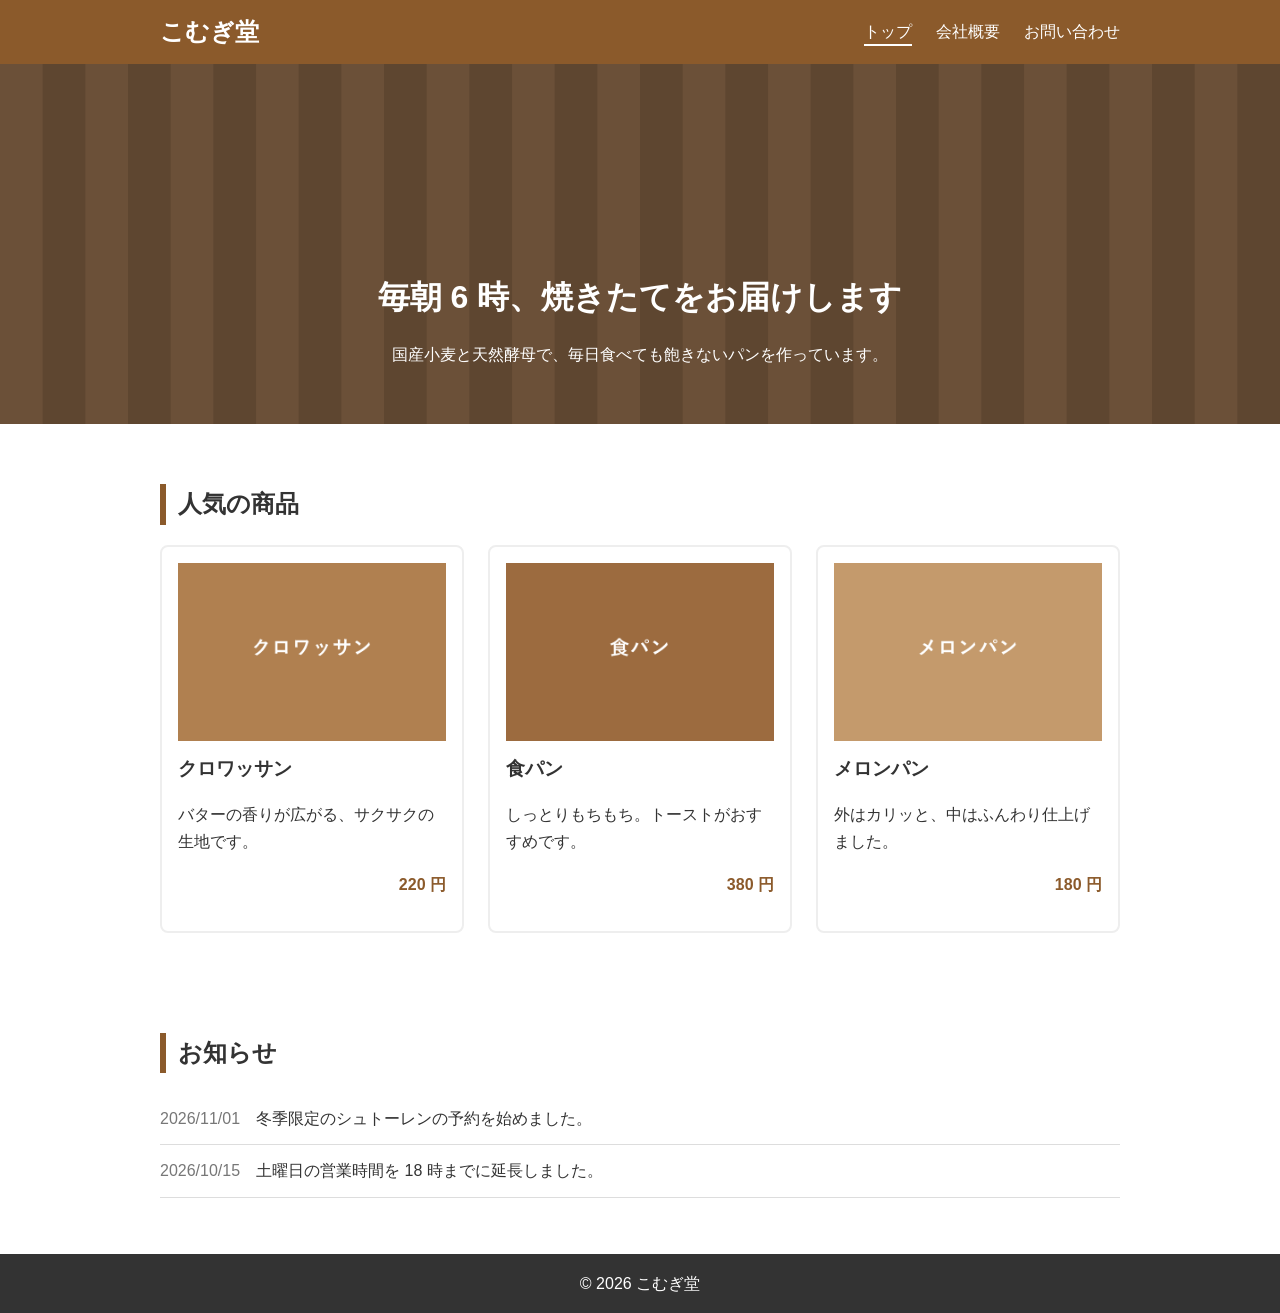
<file: index.html>
<!DOCTYPE html>
<html lang="ja">
<head>
  <meta charset="UTF-8">
  <meta name="viewport" content="width=device-width, initial-scale=1.0">
  <title>こむぎ堂 | 毎朝焼きたてのパン屋</title>
  <link rel="stylesheet" href="css/style.css">
</head>
<body>
  <header class="site-header">
    <div class="container header-inner">
      <a href="index.html" class="logo">こむぎ堂</a>
      <nav>
        <ul class="nav-list">
          <li><a href="index.html" class="current">トップ</a></li>
          <li><a href="about.html">会社概要</a></li>
          <li><a href="contact.html">お問い合わせ</a></li>
        </ul>
      </nav>
    </div>
  </header>

  <main>
    <section class="hero">
      <img src="images/hero.png" alt="店内に並ぶ焼きたてのパン">
      <div class="hero-text">
        <h1>毎朝 6 時、焼きたてをお届けします</h1>
        <p>国産小麦と天然酵母で、毎日食べても飽きないパンを作っています。</p>
      </div>
    </section>

    <section class="container section">
      <h2>人気の商品</h2>
      <div class="cards">
        <article class="card">
          <img src="images/bread1.png" alt="クロワッサン">
          <h3>クロワッサン</h3>
          <p>バターの香りが広がる、サクサクの生地です。</p>
          <p class="price">220 円</p>
        </article>
        <article class="card">
          <img src="images/bread2.png" alt="食パン">
          <h3>食パン</h3>
          <p>しっとりもちもち。トーストがおすすめです。</p>
          <p class="price">380 円</p>
        </article>
        <article class="card">
          <img src="images/bread3.png" alt="メロンパン">
          <h3>メロンパン</h3>
          <p>外はカリッと、中はふんわり仕上げました。</p>
          <p class="price">180 円</p>
        </article>
      </div>
    </section>

    <section class="container section">
      <h2>お知らせ</h2>
      <ul class="news">
        <li><time datetime="2026-11-01">2026/11/01</time>冬季限定のシュトーレンの予約を始めました。</li>
        <li><time datetime="2026-10-15">2026/10/15</time>土曜日の営業時間を 18 時までに延長しました。</li>
      </ul>
    </section>
  </main>

  <footer class="site-footer">
    <p>&copy; 2026 こむぎ堂</p>
  </footer>
</body>
</html>
</file>
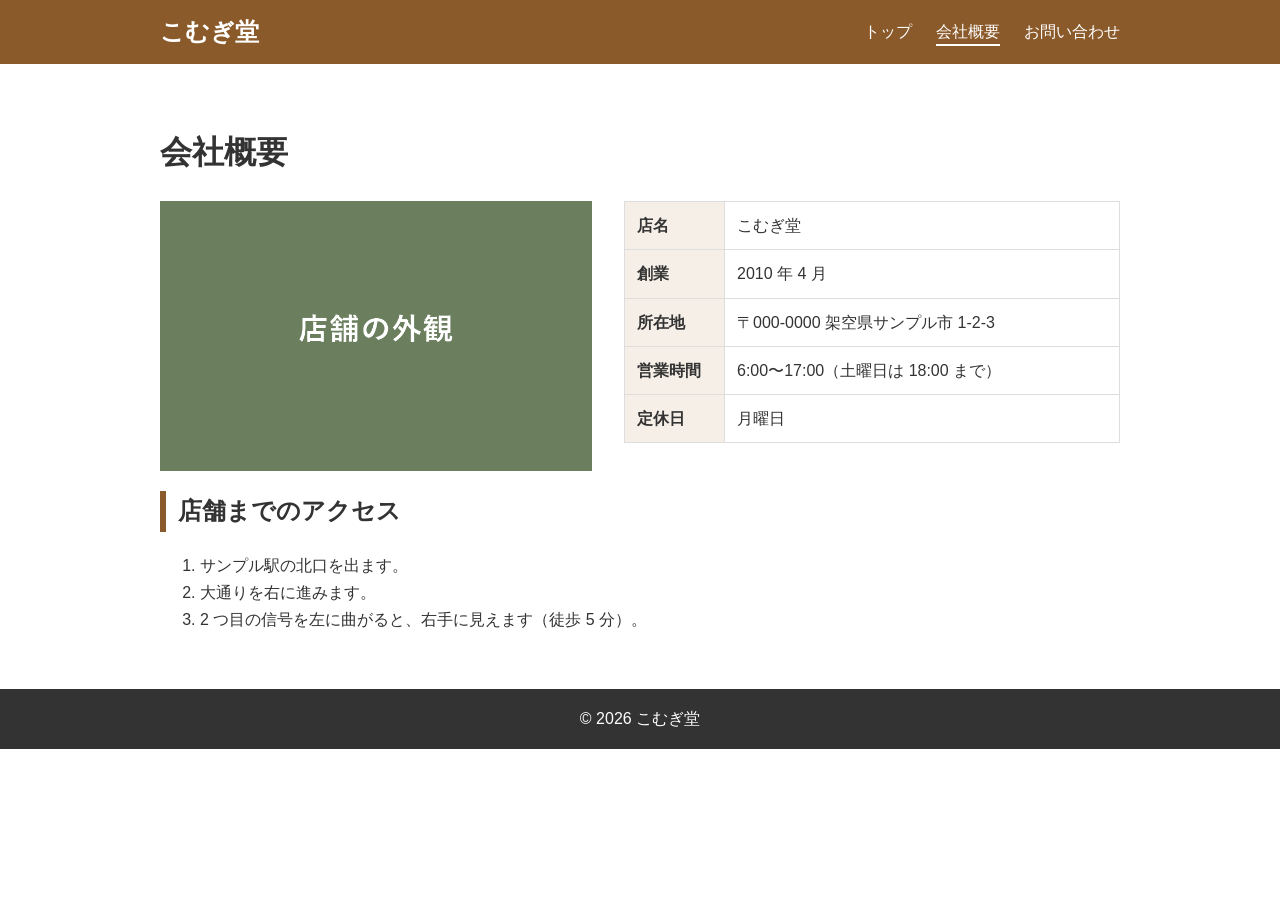
<file: about.html>
<!DOCTYPE html>
<html lang="ja">
<head>
  <meta charset="UTF-8">
  <meta name="viewport" content="width=device-width, initial-scale=1.0">
  <title>会社概要 | こむぎ堂</title>
  <link rel="stylesheet" href="css/style.css">
</head>
<body>
  <header class="site-header">
    <div class="container header-inner">
      <a href="index.html" class="logo">こむぎ堂</a>
      <nav>
        <ul class="nav-list">
          <li><a href="index.html">トップ</a></li>
          <li><a href="about.html" class="current">会社概要</a></li>
          <li><a href="contact.html">お問い合わせ</a></li>
        </ul>
      </nav>
    </div>
  </header>

  <main class="container section">
    <h1>会社概要</h1>
    <div class="about">
      <img src="images/shop.png" alt="こむぎ堂の店舗の外観">
      <table class="info-table">
        <tr><th>店名</th><td>こむぎ堂</td></tr>
        <tr><th>創業</th><td>2010 年 4 月</td></tr>
        <tr><th>所在地</th><td>〒000-0000 架空県サンプル市 1-2-3</td></tr>
        <tr><th>営業時間</th><td>6:00〜17:00（土曜日は 18:00 まで）</td></tr>
        <tr><th>定休日</th><td>月曜日</td></tr>
      </table>
    </div>

    <h2>店舗までのアクセス</h2>
    <ol class="access">
      <li>サンプル駅の北口を出ます。</li>
      <li>大通りを右に進みます。</li>
      <li>2 つ目の信号を左に曲がると、右手に見えます（徒歩 5 分）。</li>
    </ol>
  </main>

  <footer class="site-footer">
    <p>&copy; 2026 こむぎ堂</p>
  </footer>
</body>
</html>
</file>
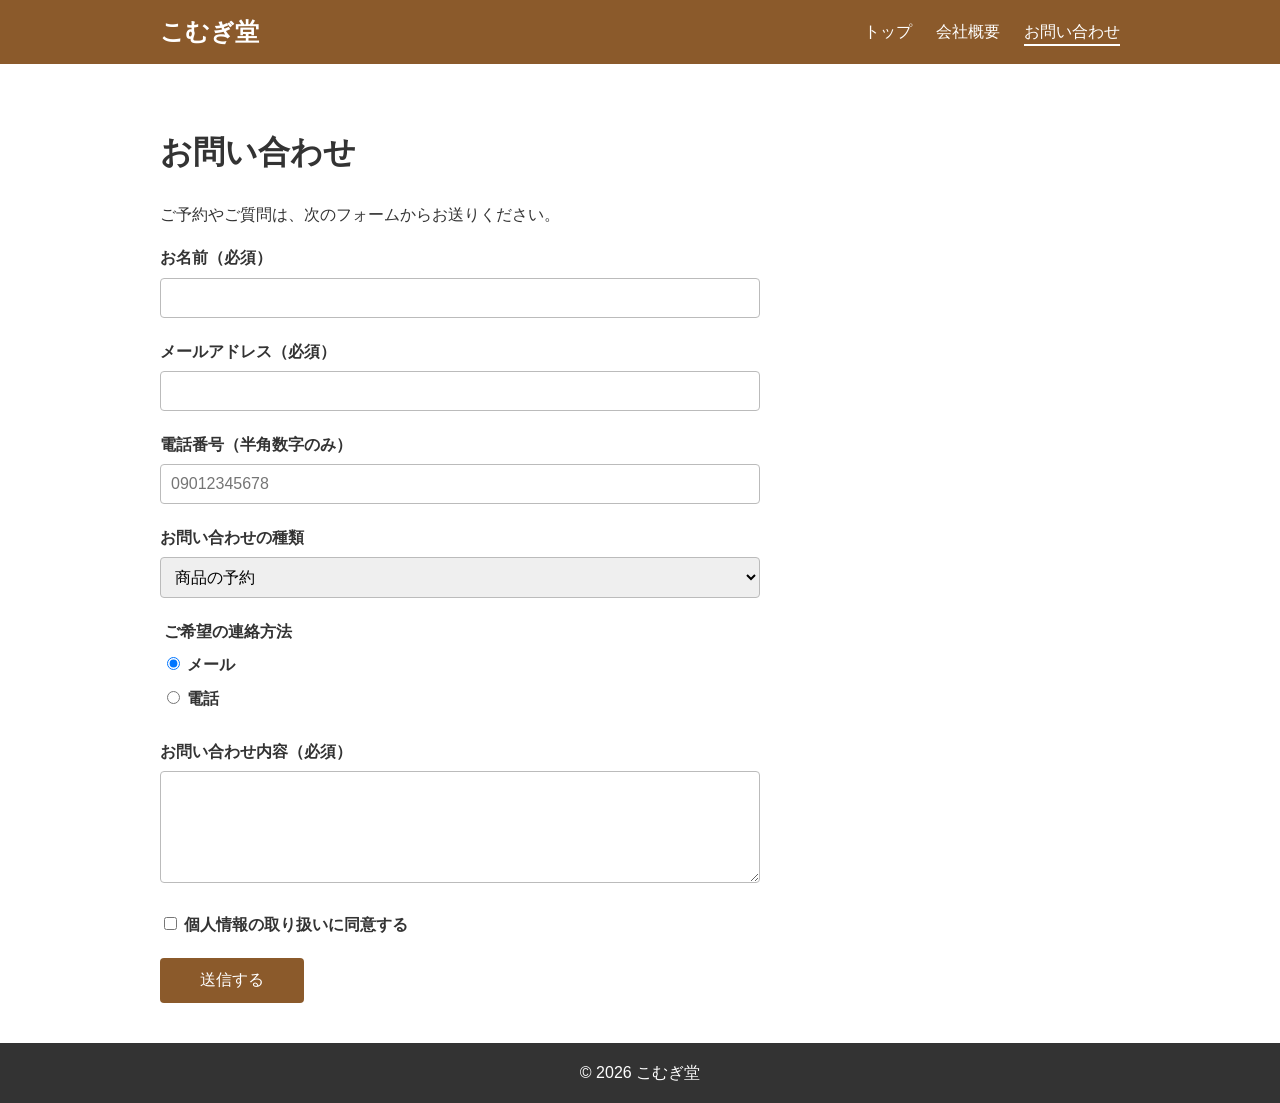
<file: contact.html>
<!DOCTYPE html>
<html lang="ja">
<head>
  <meta charset="UTF-8">
  <meta name="viewport" content="width=device-width, initial-scale=1.0">
  <title>お問い合わせ | こむぎ堂</title>
  <link rel="stylesheet" href="css/style.css">
</head>
<body>
  <header class="site-header">
    <div class="container header-inner">
      <a href="index.html" class="logo">こむぎ堂</a>
      <nav>
        <ul class="nav-list">
          <li><a href="index.html">トップ</a></li>
          <li><a href="about.html">会社概要</a></li>
          <li><a href="contact.html" class="current">お問い合わせ</a></li>
        </ul>
      </nav>
    </div>
  </header>

  <main class="container section">
    <h1>お問い合わせ</h1>
    <p>ご予約やご質問は、次のフォームからお送りください。</p>
    <form class="contact-form" action="#" method="post">
      <div class="field">
        <label for="name">お名前（必須）</label>
        <input type="text" id="name" name="name" required>
      </div>
      <div class="field">
        <label for="email">メールアドレス（必須）</label>
        <input type="email" id="email" name="email" required>
      </div>
      <div class="field">
        <label for="tel">電話番号（半角数字のみ）</label>
        <input type="tel" id="tel" name="tel" pattern="[0-9]{10,11}" placeholder="09012345678">
      </div>
      <div class="field">
        <label for="topic">お問い合わせの種類</label>
        <select id="topic" name="topic">
          <option value="reserve">商品の予約</option>
          <option value="question">商品についての質問</option>
          <option value="other">その他</option>
        </select>
      </div>
      <fieldset class="field">
        <legend>ご希望の連絡方法</legend>
        <label><input type="radio" name="reply" value="mail" checked> メール</label>
        <label><input type="radio" name="reply" value="phone"> 電話</label>
      </fieldset>
      <div class="field">
        <label for="message">お問い合わせ内容（必須）</label>
        <textarea id="message" name="message" rows="5" required></textarea>
      </div>
      <div class="field">
        <label><input type="checkbox" name="agree" required> 個人情報の取り扱いに同意する</label>
      </div>
      <button type="submit" class="btn">送信する</button>
    </form>
  </main>

  <footer class="site-footer">
    <p>&copy; 2026 こむぎ堂</p>
  </footer>
</body>
</html>
</file>
<file: css/style.css>
/* ===== 全体 ===== */
* {
  box-sizing: border-box;
}

body {
  margin: 0;
  font-family: "Yu Gothic", "游ゴシック", sans-serif;
  color: #333333;
  line-height: 1.7;
}

img {
  max-width: 100%;
  display: block;
}

.container {
  max-width: 1000px;
  margin: 0 auto;
  padding: 0 20px;
}

.section {
  padding-top: 40px;
  padding-bottom: 40px;
}

h2 {
  border-left: 6px solid #8B5A2B;
  padding-left: 12px;
}

/* ===== ヘッダー（Flexbox） ===== */
.site-header {
  background-color: #8B5A2B;
}

.header-inner {
  display: flex;
  justify-content: space-between;
  align-items: center;
  height: 64px;
}

.logo {
  color: #ffffff;
  font-size: 24px;
  font-weight: bold;
  text-decoration: none;
}

.nav-list {
  display: flex;
  gap: 24px;
  list-style: none;
  margin: 0;
  padding: 0;
}

.nav-list a {
  color: #ffffff;
  text-decoration: none;
  padding-bottom: 4px;
  border-bottom: 2px solid transparent;
  transition: border-color 0.3s;
}

.nav-list a:hover,
.nav-list a.current {
  border-bottom-color: #ffffff;
}

/* ===== メイン画像 ===== */
.hero {
  position: relative;
}

.hero img {
  width: 100%;
  height: 360px;
  object-fit: cover;
}

.hero-text {
  position: absolute;
  left: 0;
  right: 0;
  bottom: 40px;
  text-align: center;
  color: #ffffff;
  animation: fadein 1.5s;
}

.hero-text h1 {
  margin: 0;
  font-size: 32px;
}

@keyframes fadein {
  from { opacity: 0; transform: translateY(20px); }
  to   { opacity: 1; transform: translateY(0); }
}

/* ===== 商品カード（Grid） ===== */
.cards {
  display: grid;
  grid-template-columns: repeat(3, 1fr);
  gap: 24px;
}

.card {
  border: 2px solid #eeeeee;
  border-radius: 8px;
  padding: 16px;
  transition: transform 0.3s;
}

.card:hover {
  transform: translateY(-4px);
}

.card h3 {
  margin: 12px 0 4px;
}

.price {
  color: #8B5A2B;
  font-weight: bold;
  text-align: right;
}

/* ===== お知らせ ===== */
.news {
  list-style: none;
  padding: 0;
}

.news li {
  border-bottom: 1px solid #dddddd;
  padding: 12px 0;
}

.news time {
  margin-right: 16px;
  color: #777777;
}

/* ===== 会社概要 ===== */
.about {
  display: flex;
  gap: 32px;
  align-items: flex-start;
}

.about img {
  width: 45%;
}

.info-table {
  flex: 1;
  border-collapse: collapse;
}

.info-table th,
.info-table td {
  border: 1px solid #dddddd;
  padding: 10px 12px;
  text-align: left;
}

.info-table th {
  background-color: #f5efe8;
  width: 100px;
}

/* ===== お問い合わせフォーム ===== */
.contact-form {
  max-width: 600px;
}

.field {
  margin-bottom: 20px;
  border: none;
  padding: 0;
}

.field > label,
.field legend {
  display: block;
  font-weight: bold;
  margin-bottom: 6px;
}

input[type="text"],
input[type="email"],
input[type="tel"],
select,
textarea {
  width: 100%;
  padding: 10px;
  border: 1px solid #bbbbbb;
  border-radius: 4px;
  font-size: 16px;
  font-family: inherit;
}

/* 入力したあとで、形式が正しくない欄を赤枠にする */
input:user-invalid,
textarea:user-invalid {
  border-color: #c92a2a;
}

.btn {
  background-color: #8B5A2B;
  color: #ffffff;
  border: none;
  border-radius: 4px;
  padding: 12px 40px;
  font-size: 16px;
  cursor: pointer;
  transition: opacity 0.3s;
}

.btn:hover {
  opacity: 0.8;
}

/* ===== フッター ===== */
.site-footer {
  background-color: #333333;
  color: #ffffff;
  text-align: center;
  padding: 16px;
}

.site-footer p {
  margin: 0;
}

/* ===== スマホ向け（幅 768px 以下） ===== */
@media (max-width: 768px) {
  .header-inner {
    flex-direction: column;
    height: auto;
    padding-top: 12px;
    padding-bottom: 12px;
    gap: 8px;
  }

  .hero img {
    height: 240px;
  }

  .hero-text h1 {
    font-size: 22px;
  }

  .cards {
    grid-template-columns: 1fr;
  }

  .about {
    flex-direction: column;
  }

  .about img {
    width: 100%;
  }
}
</file>
